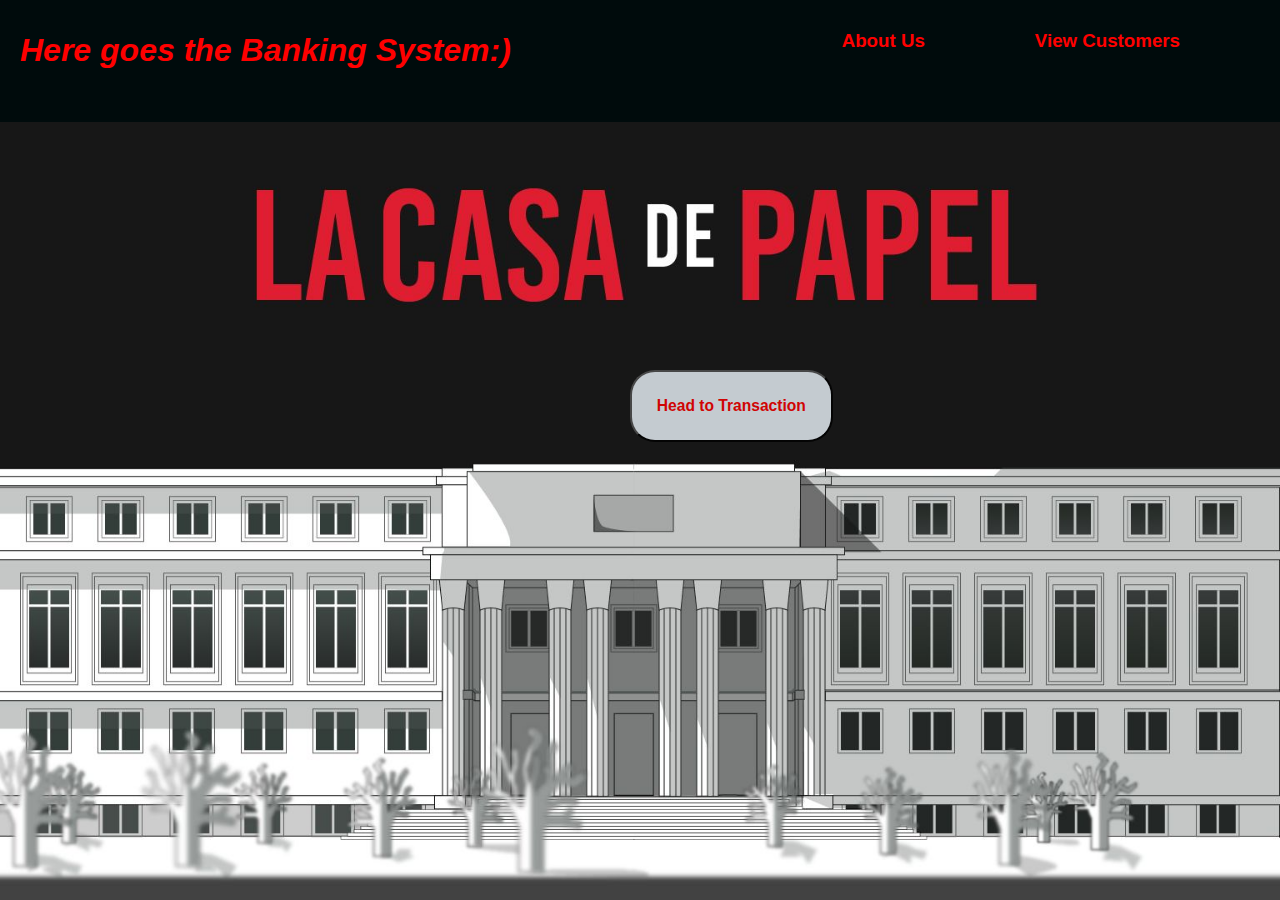
<file: index.html>
<!DOCTYPE html>
<html lang="en">
<head>
    <meta charset="UTF-8">
    <meta http-equiv="X-UA-Compatible" content="IE=edge">
    <meta name="viewport" content="width=device-width, initial-scale=1.0">
    <title>Sparks Bank</title>
    <style>
        *{
            margin: 0;
            padding: 0;
        }
        body {
                background-image: url("bank-img.jpg"); /*You will specify your image path here.*/

                -moz-background-size: cover;
                -webkit-background-size: cover;
                background-size: cover;
                background-position: top center !important;
                background-repeat: no-repeat !important;
                background-attachment: fixed;
        }
        .navbar
        {
            background-color: rgb(0, 11, 12);
            margin-top: 0;
            padding-bottom: 30px;
            padding-top: 20px;
        }
        .welcome{
            padding-left: 20px;
            display: inline;
            color: red;
            font-family: 'Lucida Sans', 'Lucida Sans Regular', 'Lucida Grande', 'Lucida Sans Unicode', Geneva, Verdana, sans-serif;
        }
        .view{
            font-family: 'Lucida Sans', 'Lucida Sans Regular', 'Lucida Grande', 'Lucida Sans Unicode', Geneva, Verdana, sans-serif;
            color: red;
            float: right;
            margin-top: 10px;
            margin-left: 10px;
            padding-right: 10‒;
            padding-right: 100px;
        }
        .about{
            font-family: 'Lucida Sans', 'Lucida Sans Regular', 'Lucida Grande', 'Lucida Sans Unicode', Geneva, Verdana, sans-serif;
            color: red;
            float: right;
            margin-top: 10px;
            margin-left: 10px;
            padding-right: 10‒;
            padding-right: 100px;
            text-decoration: none;
        }
        a:-webkit-any-link {
            color: red;
            cursor: pointer;
            text-decoration: none;
        }
        a:hover{
            color: blue; 
            text-decoration: none;
        }
        .balance-btn{
            position: relative;
            background-color: aliceblue;
            float: left;
            top: 350px;
            left: 300px;
            padding: 25px;
            border-radius: 25px;
            font-family: 'Lucida Sans', 'Lucida Sans Regular', 'Lucida Grande', 'Lucida Sans Unicode', Geneva, Verdana, sans-serif;
        }
        .transaction-btn{
            opacity: 0.8;
            position: relative;
            background-color: aliceblue;
            top: 350px;
            left: 115px;
            padding: 25px;
            border-radius: 25px;
            font-family: 'Lucida Sans', 'Lucida Sans Regular', 'Lucida Grande', 'Lucida Sans Unicode', Geneva, Verdana, sans-serif;
        }
    </style>
</head>
<body>
    <div class="navbar">
        <h1 class="welcome"><em>Here goes the Banking System:)</em></h1>
        <h3 class="view"><a href="viewcustomers.php">View Customers</a></h3>
        <h3 class="about"><a href="aboutUs.html" target="__blank">About Us</a></h3>
        <button class="transaction-btn" type="button"><a href="transfermoney.php"><h3>Head to Transaction</h3></a></button>
        <!-- <button class="transaction-btn" type="button"><a href="dummy.php"><h3>Head to Transaction<h3></a></button> -->
    </div>
</body>
</html>
</file>
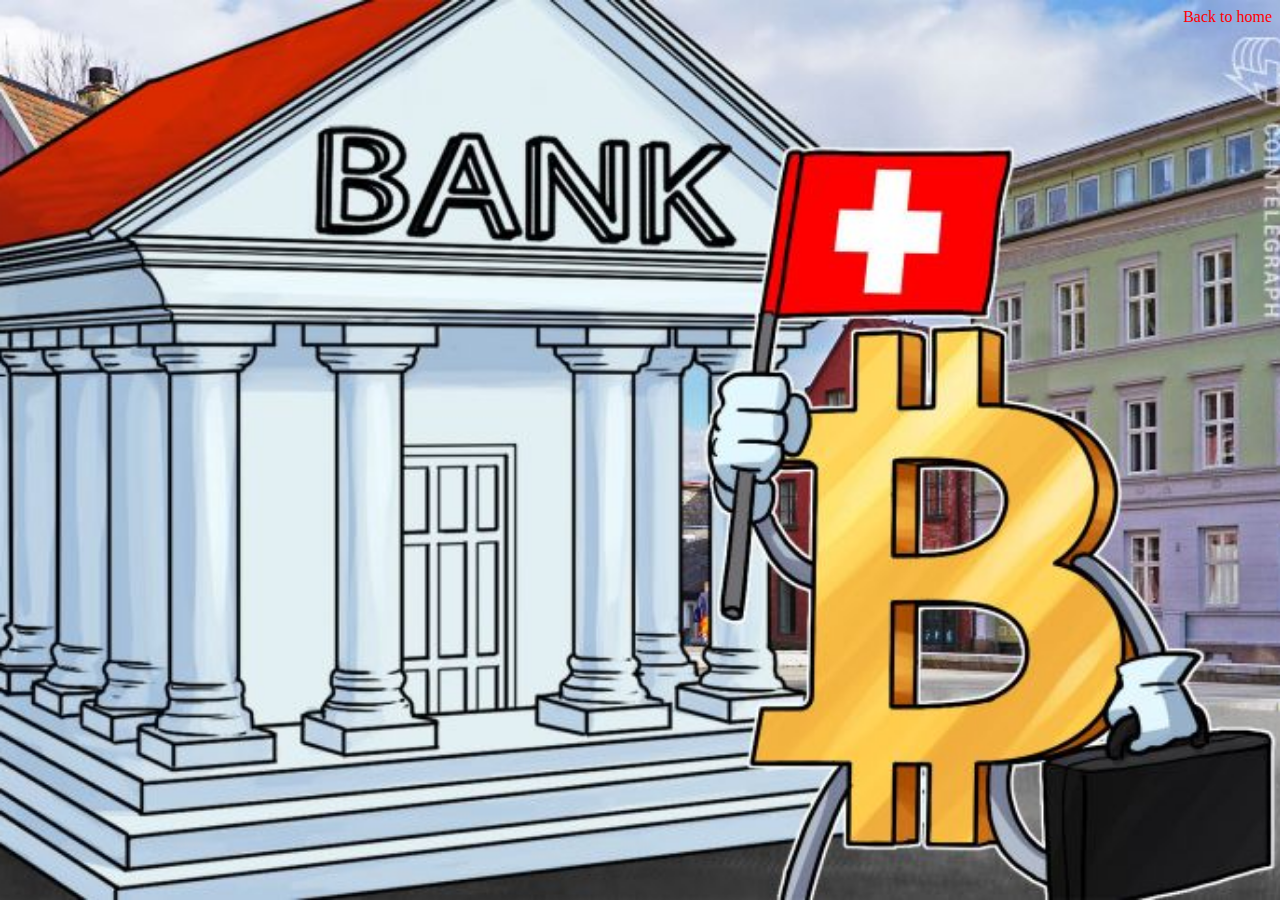
<file: aboutUs.html>
<!DOCTYPE html>
<html lang="en">
<head>
    <meta charset="UTF-8">
    <meta http-equiv="X-UA-Compatible" content="IE=edge">
    <meta name="viewport" content="width=device-width, initial-scale=1.0">
    <title>About Our Bank</title>
    <style>
        body{
            background-image: url("bank-img2.jpg");
             background-repeat: no-repeat;
            -moz-background-size: cover;
            -webkit-background-size: cover;
            background-size: cover;
            background-position: top center !important;
            background-repeat: no-repeat !important;
            background-attachment: fixed;

        }
        a:-webkit-any-link {
            float: right;
            color: red;
            cursor: pointer;
            text-decoration: none;
        }
        a:hover{
            color: blue; 
            text-decoration: none;
        }
    </style>
</head>
<body>
    <a href="index.html">Back to home</a>
</body>
</html>
</file>
